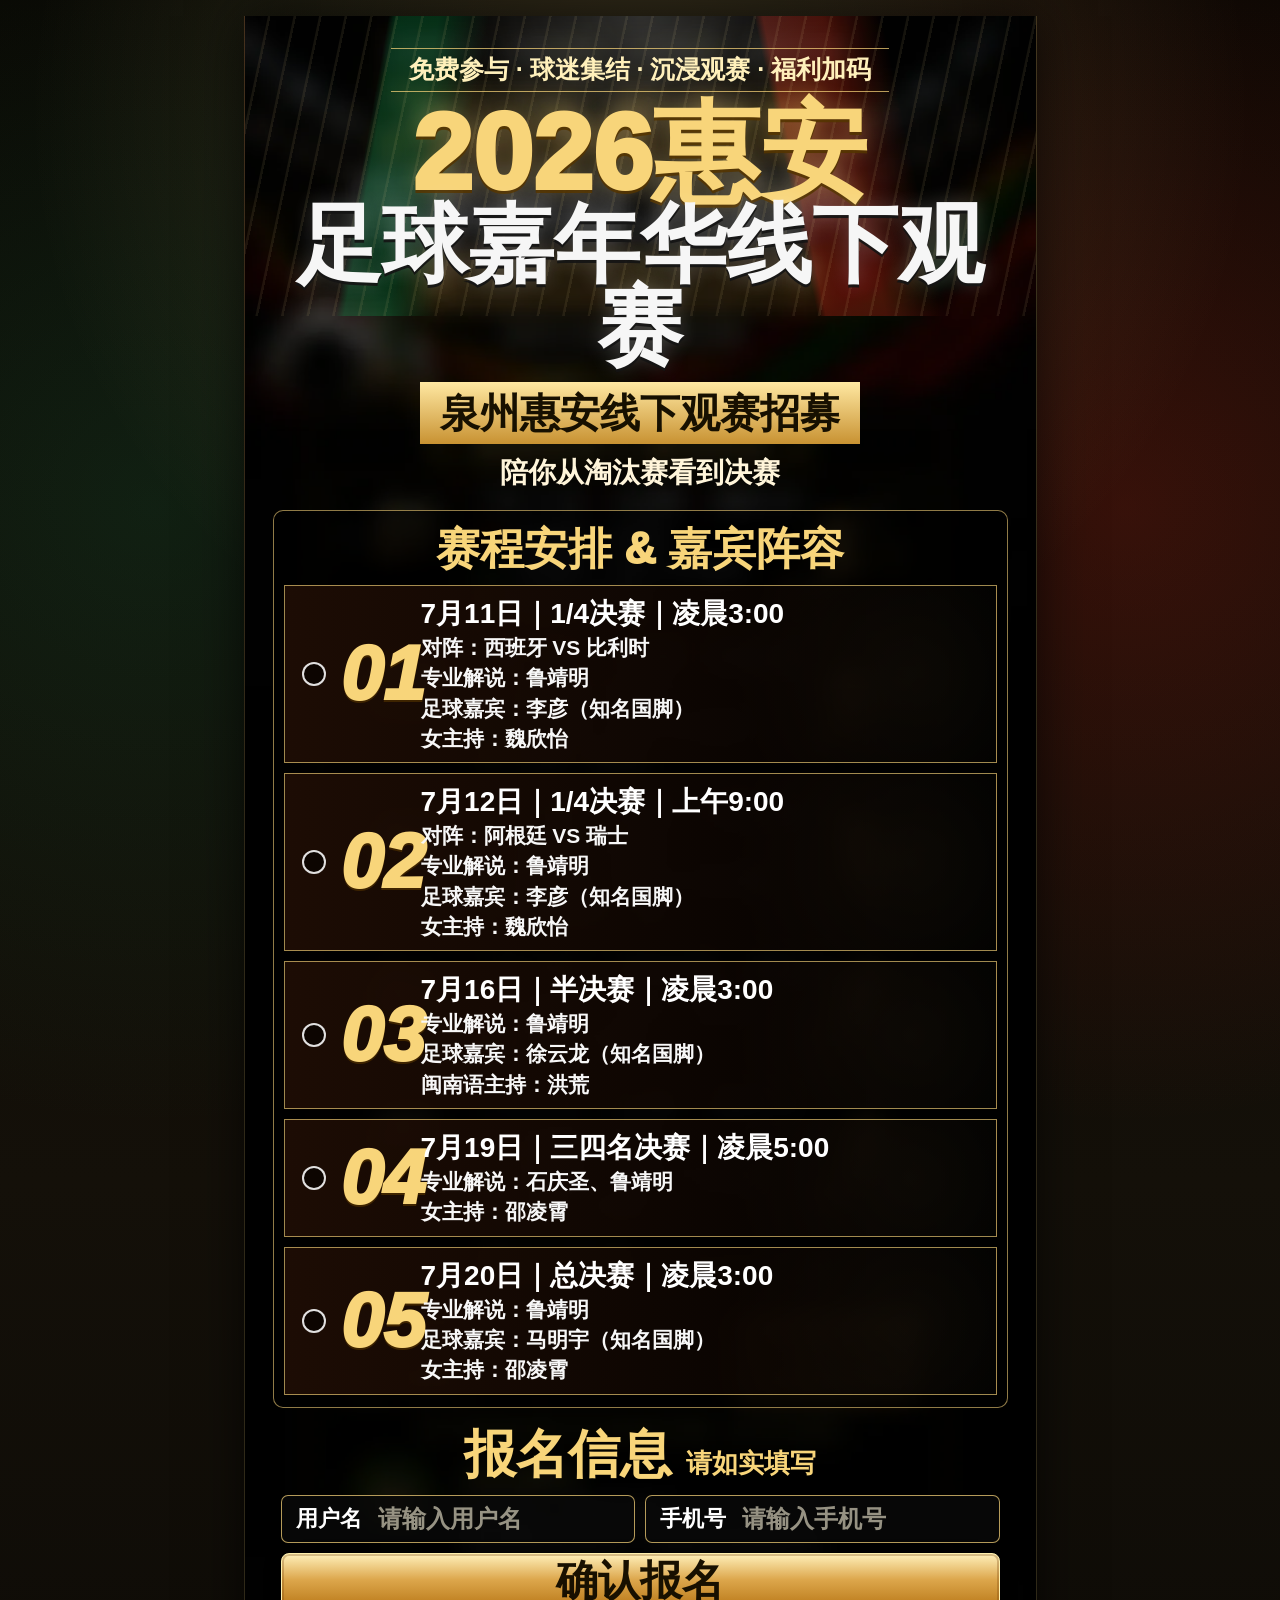
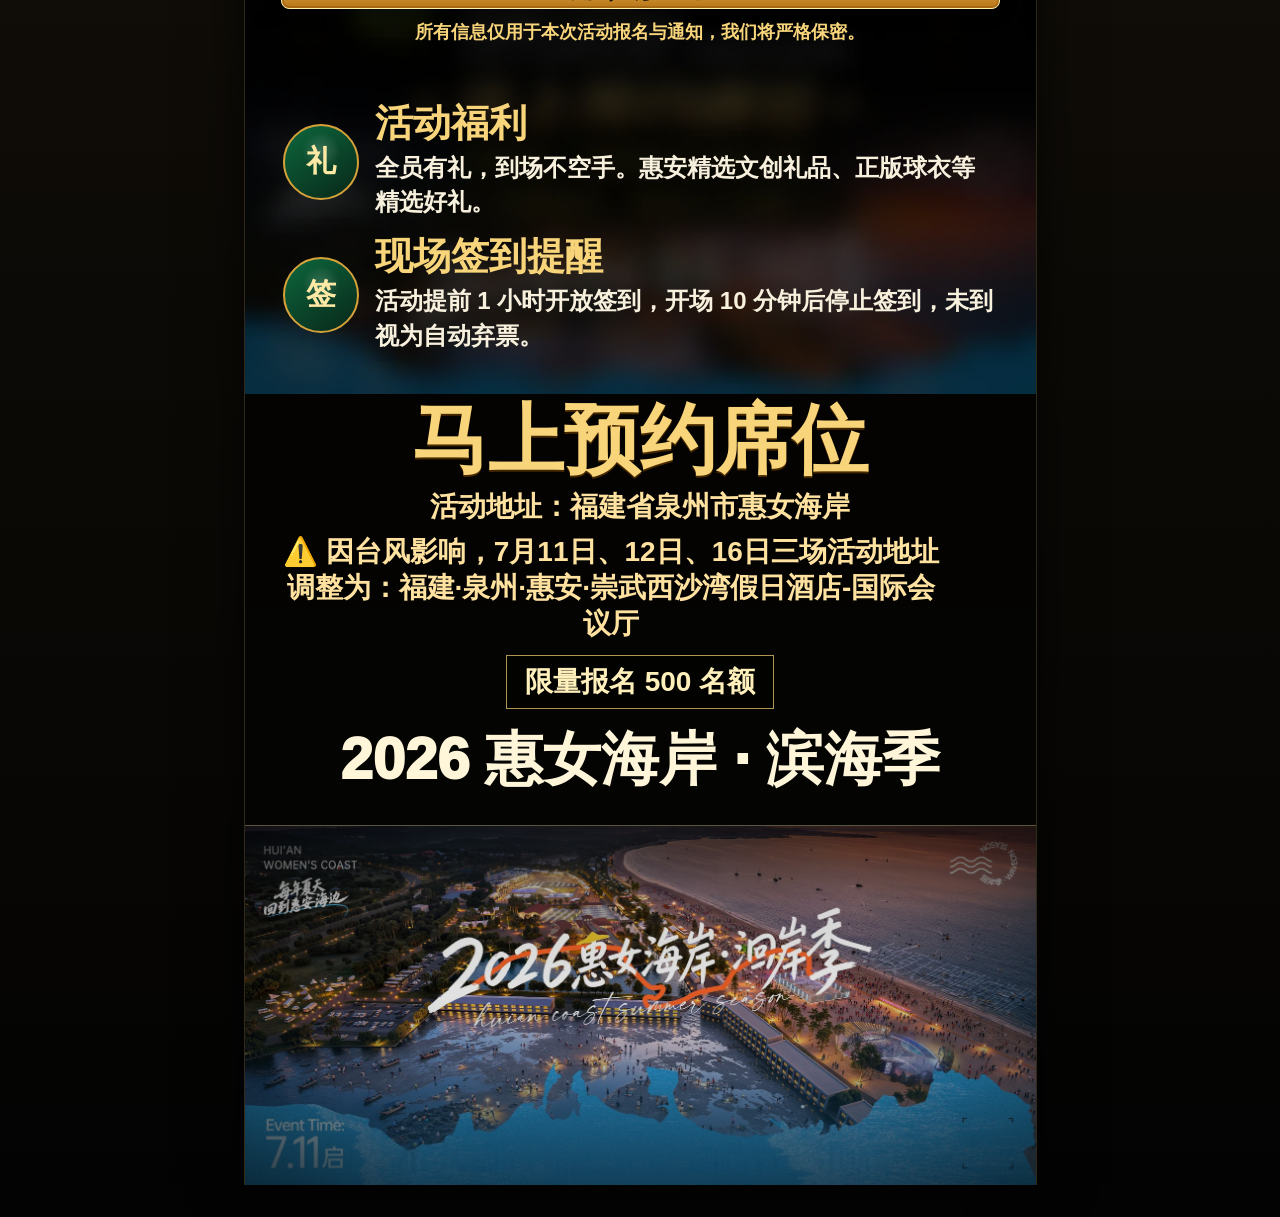
<file: index.html>
<!doctype html>
<html lang="zh-CN">
  <head>
    <meta charset="utf-8" />
    <meta name="viewport" content="width=device-width, initial-scale=1, viewport-fit=cover" />
    <title>这个夏天来惠安，吹海风、赴热爱、看球赛</title>
    <link rel="stylesheet" href="./styles.css?v=20260707-8" />
  </head>
  <body>
    <main class="page" aria-label="惠安足球嘉年华观赛活动招募">
      <section class="poster" aria-label="活动报名页面">
        <header class="hero">
          <p class="eyebrow">免费参与 · 球迷集结 · 沉浸观赛 · 福利加码</p>
          <h1>
            <span>2026惠安</span>
            <strong>足球嘉年华线下观赛</strong>
          </h1>
          <p class="ribbon">泉州惠安线下观赛招募</p>
          <p class="hero-subtitle">陪你从淘汰赛看到决赛</p>
        </header>

        <form class="signup-form" id="signupForm" novalidate>
          <section class="schedule-section" aria-labelledby="scheduleTitle">
            <h2 id="scheduleTitle">赛程安排 & 嘉宾阵容</h2>
            <fieldset class="session-picker" aria-label="选择报名场次">
              <legend class="sr-only">选择报名场次，可多选</legend>

              <label class="session-choice">
                <input type="checkbox" name="sessions" value="01｜7月11日｜1/4决赛｜凌晨3:00" />
                <span class="choice-dot" aria-hidden="true"></span>
                <span class="session-no">01</span>
                <span class="session-info">
                  <span class="session-title">7月11日｜1/4决赛｜凌晨3:00</span>
                  <span>对阵：西班牙 VS 比利时</span>
                  <span>专业解说：鲁靖明</span>
                  <span>足球嘉宾：李彦（知名国脚）</span>
                  <span>女主持：魏欣怡</span>
                </span>
              </label>

              <label class="session-choice">
                <input type="checkbox" name="sessions" value="02｜7月12日｜1/4决赛｜上午9:00" />
                <span class="choice-dot" aria-hidden="true"></span>
                <span class="session-no">02</span>
                <span class="session-info">
                  <span class="session-title">7月12日｜1/4决赛｜上午9:00</span>
                  <span>对阵：阿根廷 VS 瑞士</span>
                  <span>专业解说：鲁靖明</span>
                  <span>足球嘉宾：李彦（知名国脚）</span>
                  <span>女主持：魏欣怡</span>
                </span>
              </label>

              <label class="session-choice">
                <input type="checkbox" name="sessions" value="03｜7月16日｜半决赛｜凌晨3:00" />
                <span class="choice-dot" aria-hidden="true"></span>
                <span class="session-no">03</span>
                <span class="session-info">
                  <span class="session-title">7月16日｜半决赛｜凌晨3:00</span>
                  <span>专业解说：鲁靖明</span>
                  <span>足球嘉宾：徐云龙（知名国脚）</span>
                  <span>闽南语主持：洪荒</span>
                </span>
              </label>

              <label class="session-choice">
                <input type="checkbox" name="sessions" value="04｜7月19日｜三四名决赛｜凌晨5:00" />
                <span class="choice-dot" aria-hidden="true"></span>
                <span class="session-no">04</span>
                <span class="session-info">
                  <span class="session-title">7月19日｜三四名决赛｜凌晨5:00</span>
                  <span>专业解说：石庆圣、鲁靖明</span>
                  <span>女主持：邵凌霄</span>
                </span>
              </label>

              <label class="session-choice">
                <input type="checkbox" name="sessions" value="05｜7月20日｜总决赛｜凌晨3:00" />
                <span class="choice-dot" aria-hidden="true"></span>
                <span class="session-no">05</span>
                <span class="session-info">
                  <span class="session-title">7月20日｜总决赛｜凌晨3:00</span>
                  <span>专业解说：鲁靖明</span>
                  <span>足球嘉宾：马明宇（知名国脚）</span>
                  <span>女主持：邵凌霄</span>
                </span>
              </label>
            </fieldset>
          </section>

          <section class="signup-section" aria-labelledby="signupTitle">
            <h2 id="signupTitle">报名信息 <span>请如实填写</span></h2>
            <div class="signup-grid">
              <label class="field field-name">
                <span>用户名</span>
                <input id="username" name="username" type="text" autocomplete="name" placeholder="请输入用户名" maxlength="20" required />
              </label>

              <label class="field field-phone">
                <span>手机号</span>
                <input id="phone" name="phone" type="tel" inputmode="numeric" autocomplete="tel" placeholder="请输入手机号" maxlength="11" required />
              </label>

              <button class="submit-btn" id="submitBtn" type="submit">确认报名</button>
            </div>
            <p class="privacy-note">所有信息仅用于本次活动报名与通知，我们将严格保密。</p>
            <p class="form-message" id="formMessage" aria-live="polite"></p>
          </section>
        </form>

        <section class="success-panel" id="successPanel" hidden>
          <h2>报名成功</h2>
          <p id="successText"></p>
          <button id="resetBtn" type="button">继续报名</button>
        </section>

        <section class="benefits-section" aria-label="活动福利">
          <article>
            <span class="benefit-icon" aria-hidden="true">礼</span>
            <div>
              <h2>活动福利</h2>
              <p>全员有礼，到场不空手。惠安精选文创礼品、正版球衣等精选好礼。</p>
            </div>
          </article>
          <article>
            <span class="benefit-icon" aria-hidden="true">签</span>
            <div>
              <h2>现场签到提醒</h2>
              <p>活动提前 1 小时开放签到，开场 10 分钟后停止签到，未到视为自动弃票。</p>
            </div>
          </article>
        </section>

        <footer class="event-footer">
          <h2>马上预约席位</h2>
          <p>活动地址：福建省泉州市惠女海岸</p>
          <p class="venue-notice">⚠️ 因台风影响，7月11日、12日、16日三场活动地址调整为：福建·泉州·惠安·崇武西沙湾假日酒店-国际会议厅</p>
          <p class="quota">限量报名 500 名额</p>
          <p class="season">2026 惠女海岸 · 滨海季</p>
        </footer>

        <figure class="coast-kv" aria-label="惠女海岸活动主视觉">
          <img src="./assets/event-main-kv.webp?v=20260707-8" alt="2026 惠女海岸滨海季主视觉" loading="lazy" />
        </figure>
      </section>
    </main>

    <script src="./config.js?v=20260710-2"></script>
    <script src="./app.js?v=20260703-7"></script>
  </body>
</html>
</file>
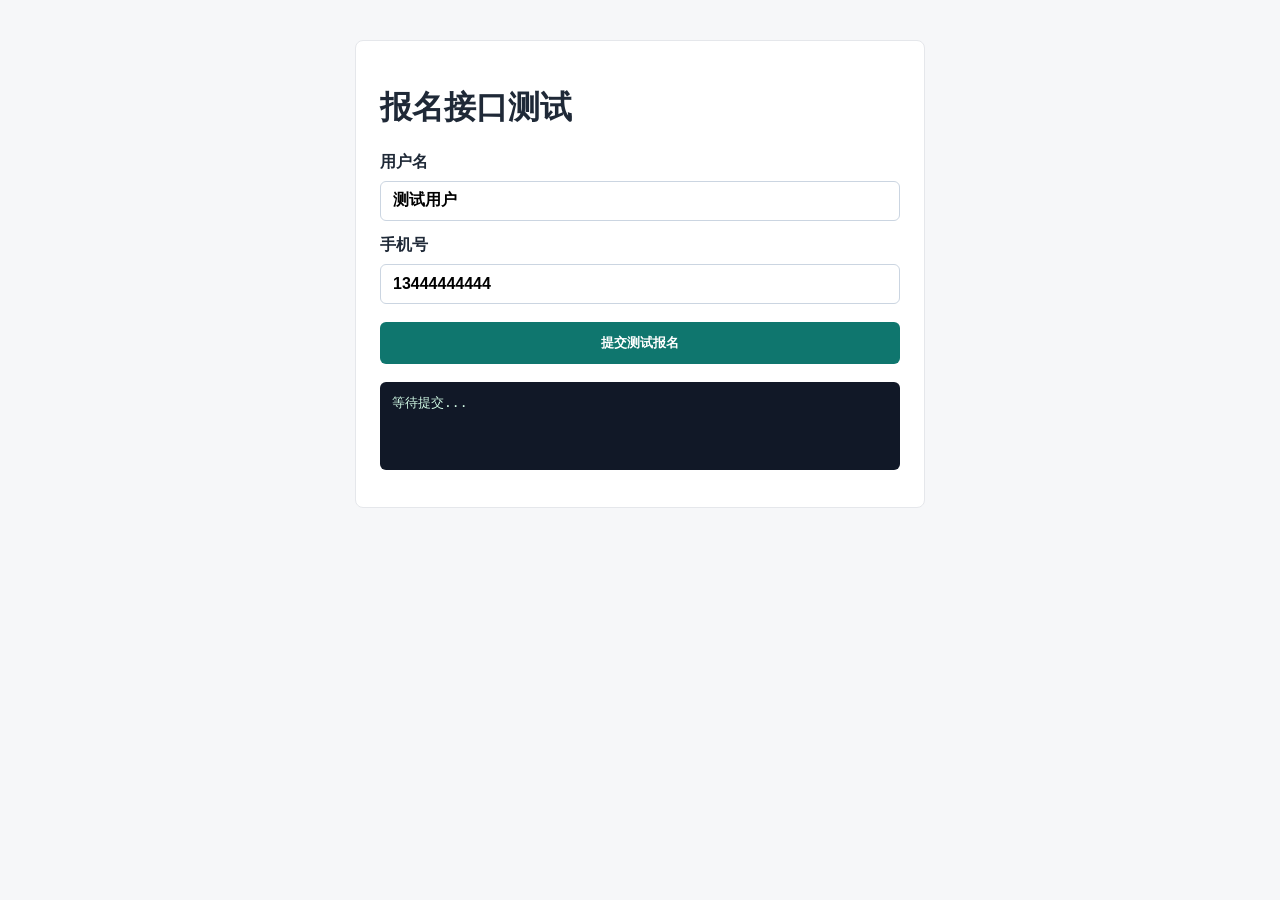
<file: test.html>
<!doctype html>
<html lang="zh-CN">
  <head>
    <meta charset="utf-8" />
    <meta name="viewport" content="width=device-width, initial-scale=1" />
    <title>报名接口测试</title>
    <style>
      body {
        margin: 0;
        font-family: Arial, "Microsoft YaHei", sans-serif;
        background: #f6f7f9;
        color: #1f2937;
      }
      main {
        max-width: 520px;
        margin: 40px auto;
        padding: 24px;
        background: #fff;
        border: 1px solid #e5e7eb;
        border-radius: 8px;
      }
      label,
      button,
      pre {
        display: block;
        width: 100%;
        box-sizing: border-box;
      }
      label {
        margin: 14px 0;
        font-weight: 700;
      }
      input {
        width: 100%;
        box-sizing: border-box;
        margin-top: 8px;
        padding: 10px 12px;
        border: 1px solid #cbd5e1;
        border-radius: 6px;
        font: inherit;
      }
      button {
        margin-top: 18px;
        padding: 12px;
        border: 0;
        border-radius: 6px;
        background: #0f766e;
        color: #fff;
        font-weight: 700;
        cursor: pointer;
      }
      pre {
        min-height: 88px;
        margin-top: 18px;
        padding: 12px;
        overflow: auto;
        border-radius: 6px;
        background: #111827;
        color: #d1fae5;
        white-space: pre-wrap;
      }
    </style>
  </head>
  <body>
    <main>
      <h1>报名接口测试</h1>
      <form id="form">
        <label>
          用户名
          <input id="username" value="测试用户" />
        </label>
        <label>
          手机号
          <input id="phone" value="13444444444" />
        </label>
        <button type="submit">提交测试报名</button>
      </form>
      <pre id="result">等待提交...</pre>
    </main>
    <script>
      const result = document.querySelector("#result");
      document.querySelector("#form").addEventListener("submit", async (event) => {
        event.preventDefault();
        result.textContent = "正在提交...";

        const response = await fetch("./api/register/", {
          method: "POST",
          headers: { "Content-Type": "application/json" },
          body: JSON.stringify({
            eventName: "2026美加墨世界杯线下观赛招募",
            sessions: ["04｜7月19日｜三四名决赛｜凌晨5:00"],
            username: document.querySelector("#username").value.trim(),
            phone: document.querySelector("#phone").value.trim(),
            pageUrl: location.href,
            submittedAt: new Date().toISOString(),
          }),
        });

        const data = await response.json().catch(() => ({}));
        result.textContent = JSON.stringify(data, null, 2);
      });
    </script>
  </body>
</html>
</file>
<file: styles.css>
:root {
  --gold: #f8d57a;
  --gold-soft: #fff0bb;
  --gold-deep: #9b6718;
  --red: #e64125;
  --green: #4ac268;
  --ink: #fffaf0;
  --muted: #d6c5a0;
  --line: rgba(248, 213, 122, 0.58);
  --panel: rgba(7, 7, 7, 0.78);
  --error: #ffdf78;
}

* {
  box-sizing: border-box;
}

html,
body {
  min-height: 100%;
}

body {
  margin: 0;
  font-family: "PingFang SC", "Microsoft YaHei", Arial, sans-serif;
  color: var(--ink);
  background:
    radial-gradient(circle at 50% 4%, rgba(255, 224, 137, 0.18), transparent 22%),
    radial-gradient(circle at 12% 18%, rgba(30, 117, 70, 0.2), transparent 24%),
    radial-gradient(circle at 88% 18%, rgba(202, 40, 24, 0.22), transparent 24%),
    linear-gradient(180deg, #090703 0%, #141009 42%, #030303 100%);
}

button,
input {
  font: inherit;
}

.page {
  min-height: 100vh;
  min-height: 100svh;
  display: grid;
  place-items: start center;
  padding:
    max(16px, calc(env(safe-area-inset-top, 0px) + 8px))
    0
    max(32px, calc(env(safe-area-inset-bottom, 0px) + 24px));
}

.poster {
  position: relative;
  width: min(100vw, 793px);
  overflow: hidden;
  padding: 18px 18px 28px;
  border-inline: 1px solid rgba(248, 213, 122, 0.18);
  background:
    linear-gradient(180deg, rgba(0, 0, 0, 0.42) 0%, rgba(0, 0, 0, 0.68) 48%, rgba(0, 0, 0, 0.38) 100%),
    image-set(url("./assets/visual-backdrop.webp?v=20260707-7") type("image/webp")) top center / 100% auto no-repeat,
    linear-gradient(145deg, rgba(255, 215, 115, 0.13), transparent 28%),
    linear-gradient(215deg, rgba(203, 24, 17, 0.18), transparent 26%),
    linear-gradient(180deg, rgba(5, 5, 5, 0.96), rgba(9, 8, 5, 0.98));
  box-shadow: 0 0 50px rgba(0, 0, 0, 0.65);
}

.poster::before,
.poster::after {
  content: "";
  position: absolute;
  pointer-events: none;
}

.poster::before {
  inset: 0 0 auto;
  height: 300px;
  background:
    radial-gradient(ellipse at 50% 0%, rgba(255, 255, 255, 0.22), transparent 35%),
    repeating-linear-gradient(102deg, transparent 0 22px, rgba(255, 227, 150, 0.1) 23px 25px),
    linear-gradient(100deg, transparent 0 17%, rgba(11, 163, 81, 0.34) 18% 23%, transparent 29% 100%),
    linear-gradient(78deg, transparent 0 67%, rgba(217, 43, 24, 0.38) 68% 75%, transparent 82% 100%);
  opacity: 0.8;
}

.poster::after {
  left: -12%;
  right: -12%;
  bottom: -42px;
  height: 230px;
  background:
    radial-gradient(ellipse at 50% 100%, rgba(37, 124, 178, 0.42), transparent 52%),
    linear-gradient(180deg, transparent, rgba(16, 71, 104, 0.8));
}

.hero,
.signup-form,
.benefits-section,
.event-footer,
.success-panel {
  position: relative;
  z-index: 1;
}

.hero {
  min-height: 292px;
  display: grid;
  align-content: center;
  gap: 10px;
  padding: 14px 4px 18px;
  text-align: center;
}

.eyebrow {
  width: fit-content;
  max-width: 100%;
  margin: 0 auto;
  padding: 4px 18px;
  border-block: 1px solid rgba(248, 213, 122, 0.72);
  color: var(--gold-soft);
  font-size: clamp(14px, 3.8vw, 25px);
  font-weight: 700;
  line-height: 1.35;
}

.hero h1 {
  margin: 0;
  color: var(--gold);
  font-weight: 1000;
  line-height: 0.95;
  text-shadow: 0 3px 0 rgba(84, 52, 0, 0.88), 0 0 22px rgba(255, 219, 126, 0.32);
}

.hero h1 span,
.hero h1 strong {
  display: block;
}

.hero h1 span {
  font-size: clamp(45px, 14vw, 108px);
}

.hero h1 strong {
  color: #f6f6f6;
  font-size: clamp(38px, 11.5vw, 86px);
  text-shadow: 0 3px 0 rgba(20, 20, 20, 0.9), 0 0 20px rgba(255, 255, 255, 0.24);
}

.ribbon {
  width: fit-content;
  max-width: 96%;
  margin: 4px auto 0;
  padding: 8px 20px;
  color: #171000;
  background: linear-gradient(180deg, #ffe8a2, #c89232);
  font-size: clamp(18px, 5.5vw, 40px);
  font-weight: 1000;
  line-height: 1.15;
}

.hero-subtitle {
  margin: 0;
  color: #fff5da;
  font-size: clamp(15px, 4.6vw, 28px);
  font-weight: 700;
}

.schedule-section {
  padding: 14px 10px 0;
  border: 1px solid var(--line);
  border-radius: 10px;
  background: rgba(0, 0, 0, 0.52);
}

.schedule-section h2,
.signup-section h2,
.benefits-section h2,
.event-footer h2 {
  margin: 0;
  color: var(--gold);
  font-weight: 1000;
  line-height: 1.1;
  text-align: center;
}

.schedule-section h2 {
  margin-bottom: 12px;
  font-size: clamp(22px, 6vw, 44px);
}

.session-picker {
  display: grid;
  gap: 10px;
  margin: 0;
  padding: 0 0 12px;
  border: 0;
}

.session-choice {
  position: relative;
  display: grid;
  grid-template-columns: 38px 72px 1fr;
  gap: 8px;
  min-height: 118px;
  align-items: center;
  padding: 10px 10px;
  border: 1px solid rgba(248, 213, 122, 0.64);
  background:
    linear-gradient(90deg, rgba(35, 15, 5, 0.82), rgba(0, 0, 0, 0.7)),
    radial-gradient(circle at 88% 50%, rgba(248, 213, 122, 0.13), transparent 28%);
  cursor: pointer;
}

.session-choice input {
  position: absolute;
  inset: 0;
  width: 100%;
  height: 100%;
  opacity: 0;
  cursor: pointer;
  z-index: 2;
}

.choice-dot {
  width: 24px;
  aspect-ratio: 1;
  justify-self: center;
  border: 2px solid rgba(255, 255, 255, 0.88);
  border-radius: 50%;
  background: rgba(0, 0, 0, 0.52);
}

.choice-dot,
.session-no,
.session-info {
  pointer-events: none;
}

.session-choice input:checked + .choice-dot {
  border-color: #fff1bd;
  background:
    radial-gradient(circle at 50% 50%, #fff6ce 0 24%, #e1a327 27% 52%, rgba(0, 0, 0, 0.62) 56% 100%);
  box-shadow: 0 0 14px rgba(255, 213, 113, 0.88);
}

.session-choice:has(input:checked) {
  border-color: #ffe6a1;
  box-shadow: inset 0 0 0 1px rgba(255, 221, 144, 0.45), 0 0 18px rgba(230, 166, 43, 0.25);
}

.session-no {
  color: var(--gold);
  font-size: clamp(46px, 13vw, 76px);
  font-weight: 1000;
  font-style: italic;
  line-height: 1;
  text-shadow: 0 2px 0 rgba(67, 39, 0, 0.9);
}

.session-info {
  display: grid;
  gap: 4px;
  color: #f7f7f7;
  font-size: clamp(12px, 3.25vw, 21px);
  font-weight: 650;
  line-height: 1.25;
}

.session-title {
  color: #fff;
  font-size: clamp(15px, 4.3vw, 28px);
  font-weight: 900;
}

.signup-section {
  margin-top: 18px;
  padding: 0 8px 4px;
}

.signup-section h2 {
  margin-bottom: 12px;
  font-size: clamp(26px, 8vw, 52px);
}

.signup-section h2 span {
  font-size: 0.5em;
}

.signup-grid {
  display: grid;
  grid-template-columns: 1fr;
  gap: 10px;
}

.field {
  display: grid;
  grid-template-columns: 84px 1fr;
  align-items: center;
  min-height: 48px;
  border: 1px solid rgba(248, 213, 122, 0.72);
  border-radius: 7px;
  background: rgba(9, 9, 9, 0.78);
  overflow: hidden;
}

.field span {
  padding-left: 14px;
  color: #fff;
  font-size: clamp(15px, 4vw, 22px);
  font-weight: 900;
}

.field input {
  width: 100%;
  min-width: 0;
  height: 100%;
  border: 0;
  outline: 0;
  color: #fff8df;
  background: transparent;
  padding: 0 12px;
  font-size: clamp(16px, 4.4vw, 24px);
  font-weight: 800;
}

.field input::placeholder {
  color: rgba(255, 248, 223, 0.58);
}

.field:focus-within {
  border-color: #fff0ad;
  box-shadow: 0 0 18px rgba(255, 211, 105, 0.24);
}

.submit-btn {
  min-height: 56px;
  border: 1px solid #fff0ad;
  border-radius: 8px;
  color: #181000;
  background: linear-gradient(180deg, #fff0ba 0%, #dca64b 48%, #b97818 100%);
  font-size: clamp(23px, 7vw, 42px);
  font-weight: 1000;
  line-height: 1;
  cursor: pointer;
  box-shadow: inset 0 0 0 2px rgba(111, 58, 0, 0.28), 0 4px 16px rgba(0, 0, 0, 0.45);
}

.submit-btn:focus-visible,
.submit-btn:hover {
  outline: 2px solid rgba(255, 240, 173, 0.8);
  outline-offset: 2px;
}

.submit-btn[disabled] {
  cursor: wait;
  opacity: 0.76;
}

.privacy-note,
.form-message {
  margin: 10px 0 0;
  font-size: clamp(12px, 3.2vw, 18px);
  font-weight: 700;
  line-height: 1.45;
  text-align: center;
}

.privacy-note {
  color: var(--gold);
}

.form-message {
  min-height: 22px;
  color: var(--error);
}

.success-panel {
  margin-top: 18px;
  padding: 22px 18px;
  border: 1px solid rgba(255, 211, 105, 0.8);
  border-radius: 10px;
  background: linear-gradient(145deg, rgba(26, 16, 2, 0.94), rgba(4, 4, 4, 0.93));
  box-shadow: 0 0 28px rgba(255, 203, 93, 0.45);
  text-align: center;
}

.success-panel h2 {
  margin: 0;
  color: var(--gold);
  font-size: clamp(26px, 8vw, 48px);
  line-height: 1.1;
}

.success-panel p {
  margin: 10px 0 14px;
  color: #fff7dc;
  font-size: clamp(13px, 4vw, 22px);
  line-height: 1.45;
}

.success-panel button {
  min-height: 38px;
  padding: 0 20px;
  border: 1px solid rgba(255, 226, 153, 0.7);
  border-radius: 6px;
  color: #251600;
  background: linear-gradient(180deg, #ffe1a0 0%, #c58a2b 100%);
  font-weight: 900;
  cursor: pointer;
}

.benefits-section {
  display: grid;
  gap: 16px;
  margin-top: 22px;
  padding: 0 10px;
}

.benefits-section article {
  display: grid;
  grid-template-columns: 76px 1fr;
  gap: 16px;
  align-items: center;
}

.benefit-icon {
  display: grid;
  place-items: center;
  width: 76px;
  aspect-ratio: 1;
  border: 2px solid #d5a23a;
  border-radius: 50%;
  color: #ffe9a5;
  background:
    radial-gradient(circle at 50% 35%, rgba(255, 255, 255, 0.18), transparent 32%),
    linear-gradient(145deg, #0d673d, #082719);
  font-size: 30px;
  font-weight: 1000;
}

.benefits-section h2 {
  margin-bottom: 6px;
  text-align: left;
  font-size: clamp(21px, 6vw, 38px);
}

.benefits-section p {
  margin: 0;
  color: #f7f0dd;
  font-size: clamp(14px, 4vw, 24px);
  font-weight: 650;
  line-height: 1.45;
}

.event-footer {
  display: grid;
  gap: 8px;
  margin-top: 24px;
  padding: 20px 4px 10px;
  text-align: center;
}

.event-footer h2 {
  font-size: clamp(36px, 11vw, 76px);
  text-shadow: 0 2px 0 rgba(73, 42, 0, 0.95);
}

.event-footer p {
  margin: 0;
  color: #ffe2a0;
  font-size: clamp(15px, 4.6vw, 28px);
  font-weight: 900;
  line-height: 1.3;
}

.event-footer .quota {
  width: fit-content;
  max-width: 100%;
  margin: 4px auto;
  padding: 8px 18px;
  border: 1px solid rgba(248, 213, 122, 0.7);
  color: var(--gold-soft);
  background: rgba(0, 0, 0, 0.55);
}

.event-footer .season {
  color: #fff6da;
  font-size: clamp(26px, 8vw, 58px);
  font-weight: 1000;
}

.coast-kv {
  position: relative;
  margin: 18px -18px -28px;
  aspect-ratio: 16 / 9;
  min-height: 210px;
  overflow: hidden;
  border-top: 1px solid rgba(248, 213, 122, 0.34);
  background: #06131d;
}

.coast-kv::before {
  content: "";
  position: absolute;
  inset: 0;
  z-index: 1;
  pointer-events: none;
  background:
    linear-gradient(180deg, rgba(0, 0, 0, 0.72) 0%, rgba(0, 0, 0, 0.16) 22%, rgba(0, 0, 0, 0.08) 68%, rgba(0, 0, 0, 0.4) 100%),
    linear-gradient(90deg, rgba(0, 0, 0, 0.28), transparent 22%, transparent 78%, rgba(0, 0, 0, 0.22));
}

.coast-kv img {
  display: block;
  width: 100%;
  height: 100%;
  object-fit: cover;
  object-position: center center;
}

.sr-only {
  position: absolute;
  width: 1px;
  height: 1px;
  padding: 0;
  margin: -1px;
  overflow: hidden;
  clip: rect(0, 0, 0, 0);
  white-space: nowrap;
  border: 0;
}

@media (min-width: 620px) {
  .poster {
    padding-inline: 28px;
  }

  .signup-grid {
    grid-template-columns: 1fr 1fr;
  }

  .submit-btn {
    grid-column: 1 / -1;
  }

  .coast-kv {
    margin-inline: -28px;
    aspect-ratio: 2139 / 975;
    min-height: 260px;
  }
}

.session-venue {
  color: #f8d57a;
  font-weight: 700;
}

.venue-notice {
  margin: 6px auto 0;
  max-width: 92%;
  color: #f8d57a;
  font-weight: 700;
  text-align: center;
  line-height: 1.5;
}
</file>
